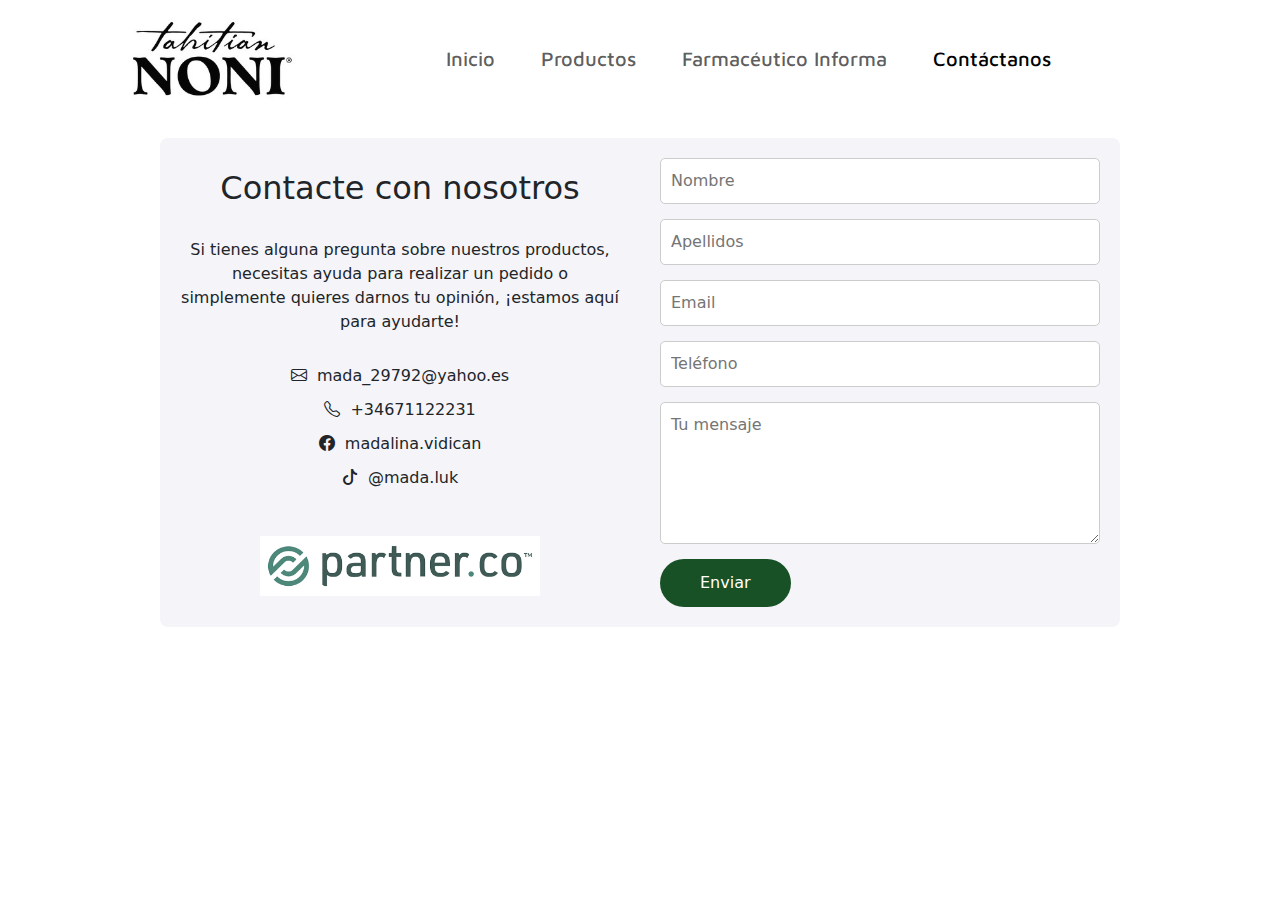
<file: contáctanos.html>
<!DOCTYPE html>
<html lang="en">
<head>
    <meta charset="UTF-8">
    <meta name="viewport" content="width=device-width, initial-scale=1.0">
    <title>Noni</title>
    <link rel="stylesheet" href="style.css">
    <link href="https://cdn.jsdelivr.net/npm/bootstrap@5.3.3/dist/css/bootstrap.min.css" rel="stylesheet" integrity="sha384-QWTKZyjpPEjISv5WaRU9OFeRpok6YctnYmDr5pNlyT2bRjXh0JMhjY6hW+ALEwIH" crossorigin="anonymous">
    <link href="https://cdn.jsdelivr.net/npm/bootstrap-icons/font/bootstrap-icons.css" rel="stylesheet">
    <link href="https://fonts.googleapis.com/css2?family=Maven+Pro:wght@400..900&display=swap" rel="stylesheet">
    <link href="https://fonts.googleapis.com/css2?family=Dancing+Script:wght@400..700&family=Maven+Pro:wght@400..900&family=Nerko+One&display=swap" rel="stylesheet">
</head>
<body>
    <header>
        <nav class="navbar navbar-expand-lg">
            <div class="container-fluid">
                <a class="navbar-brand" href="index.html">
                    <img src="resources/logo2.jpg" class="logo" alt="Logo Image">
                </a>
              <button class="navbar-toggler" type="button" data-bs-toggle="collapse" data-bs-target="#navbarSupportedContent" aria-controls="navbarSupportedContent" aria-expanded="false" aria-label="Toggle navigation">
                <span class="navbar-toggler-icon"></span>
              </button>
              <div class="collapse navbar-collapse" id="navbarSupportedContent">
                <ul class="navbar-nav me-auto mb-2 mb-lg-0">
                  <li class="nav-item">
                    <a class="nav-link" href="index.html">Inicio</a>
                  </li>
                  <li class="nav-item">
                    <a class="nav-link" href="productos.html">Productos</a>
                  </li>
                  <li class="nav-item">
                    <a class="nav-link" href="farmacéuticoInforma.html">Farmacéutico Informa</a>
                  </li>
                  <li class="nav-item">
                    <a class="nav-link active" aria-current="page" href="contáctanos.html">Contáctanos</a>
                  </li>
                </ul>
              </div>
            </div>
          </nav>
    </header>
    <footer>
        <div class="contact-container">
            <div class="contact-info">
                <h2>Contacte con nosotros</h2>
                <p>Si tienes alguna pregunta sobre nuestros productos, necesitas ayuda para realizar un pedido o simplemente quieres darnos tu opinión, ¡estamos aquí para ayudarte!</p>
                <div class="info-items">
                    <ul>
                        <li><a href="mailto:mada_29792@yahoo.es" style="text-decoration: none; color: inherit;"><i class="bi bi-envelope"></i>&nbsp;&nbsp;mada_29792@yahoo.es</a></li>
                        <li><a href="tel:+34671122231" style="text-decoration: none; color: inherit;"><i class="bi bi-telephone"></i>&nbsp;&nbsp;+34671122231</a></li>
                        <li><a href="https://www.facebook.com/madalina.vidican" style="text-decoration: none; color: inherit;" target="_blank"><i class="bi bi-facebook"></i>&nbsp;&nbsp;madalina.vidican</a></li>
                        <li><a href="https://www.tiktok.com/@mada.luk" style="text-decoration: none; color: inherit;" target="_blank"><i class="bi bi-tiktok"></i>&nbsp;&nbsp;@mada.luk</a></li>
                    </ul>
                    <a href="https://partner.co/?custid=N6490898" target="_blank">
                        <img src="resources/partner-logo1.jpg" class="partner-logo" alt="Partner Logo">
                    </a>
                </div>
            </div>
            <div class="contact-form">
                <form action="https://api.web3forms.com/submit" method="POST">
                    <div class="form-group">
                        <input type="text" name="FirstName" placeholder="Nombre" required>
                    </div>
                    <div class="form-group">
                        <input type="hidden" name="access_key" value="f618941c-a8a4-465c-ae3f-0f5983f6a447">
                        <input type="text" name="LastName" placeholder="Apellidos" required>
                    </div>
                    <div class="form-group">
                        <input type="email" name="email" placeholder="Email" required>
                    </div>
                    <div class="form-group">
                        <input type="tel" name="phone" placeholder="Teléfono" required>
                    </div>
                    <div class="form-group">
                        <textarea name="message" placeholder="Tu mensaje" rows="5" required></textarea>
                    </div>
                    <button type="submit">Enviar</button>
                </form>
            </div>
        </div>
    </footer>
    <script src="https://cdn.emailjs.com/dist/email.min.js"></script>
    <script src="index.js"></script>
    <script src="https://cdn.jsdelivr.net/npm/bootstrap@5.3.3/dist/js/bootstrap.bundle.min.js" integrity="sha384-YvpcrYf0tY3lHB60NNkmXc5s9fDVZLESaAA55NDzOxhy9GkcIdslK1eN7N6jIeHz" crossorigin="anonymous"></script>
</body>
</html>
</file>
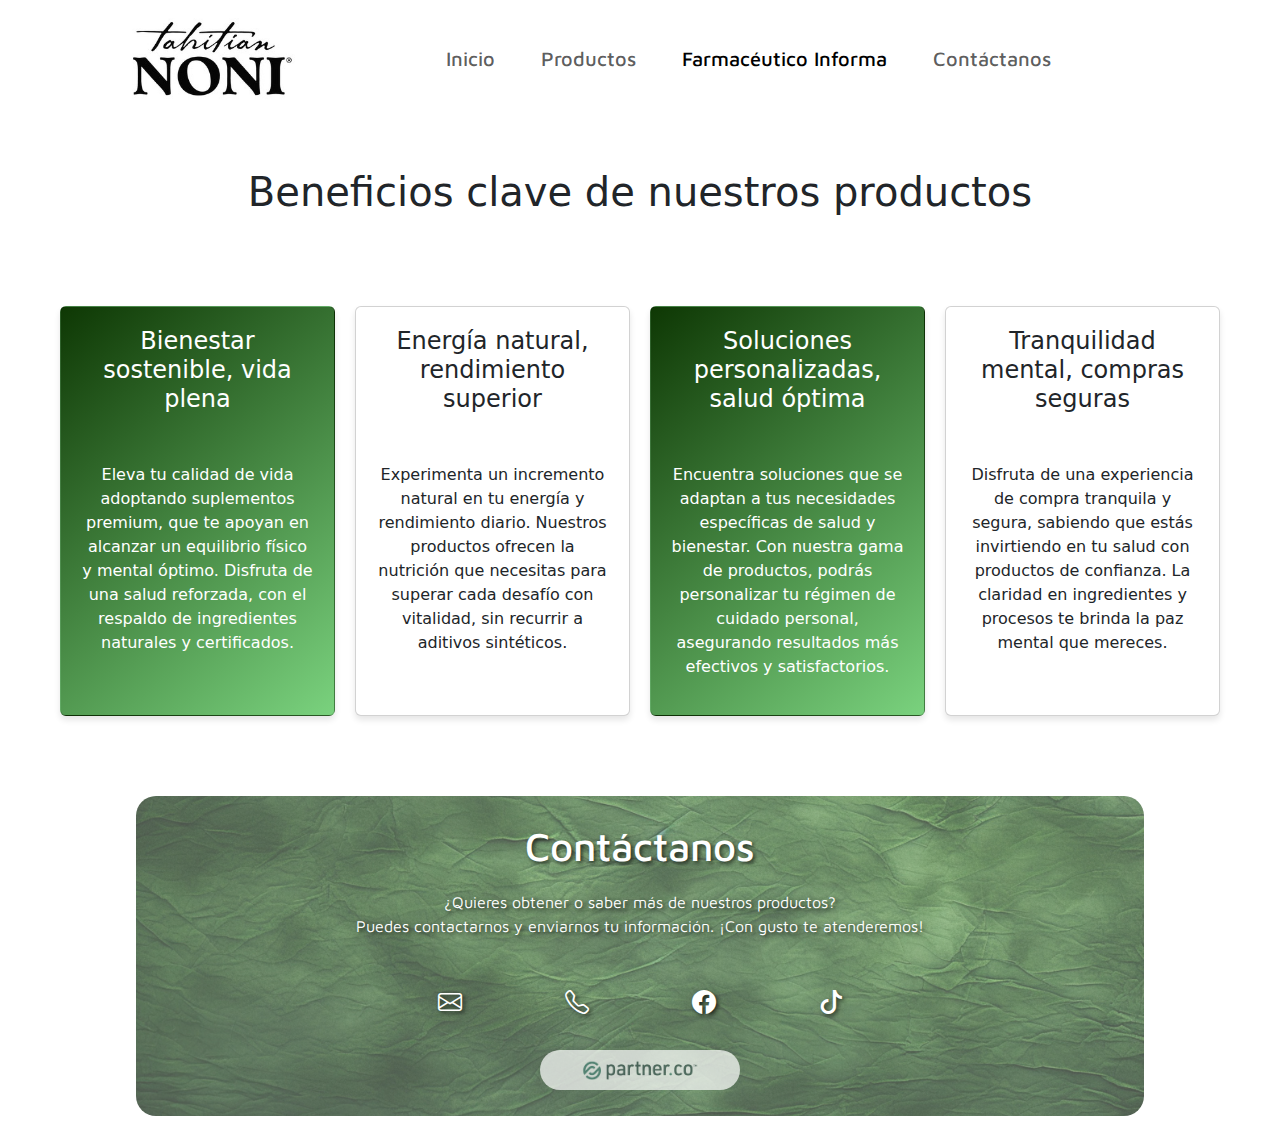
<file: farmacéuticoInforma.html>
<!DOCTYPE html>
<html lang="en">
<head>
    <meta charset="UTF-8">
    <meta name="viewport" content="width=device-width, initial-scale=1.0">
    <title>Noni</title>
    <link rel="stylesheet" href="style.css">
    <link href="https://cdn.jsdelivr.net/npm/bootstrap@5.3.3/dist/css/bootstrap.min.css" rel="stylesheet" integrity="sha384-QWTKZyjpPEjISv5WaRU9OFeRpok6YctnYmDr5pNlyT2bRjXh0JMhjY6hW+ALEwIH" crossorigin="anonymous">
    <link href="https://cdn.jsdelivr.net/npm/bootstrap-icons/font/bootstrap-icons.css" rel="stylesheet">
    <link href="https://fonts.googleapis.com/css2?family=Maven+Pro:wght@400..900&display=swap" rel="stylesheet">
    <link href="https://fonts.googleapis.com/css2?family=Dancing+Script:wght@400..700&family=Maven+Pro:wght@400..900&family=Nerko+One&display=swap" rel="stylesheet">
</head>
<body>
    <header>
        <nav class="navbar navbar-expand-lg">
            <div class="container-fluid">
                <a class="navbar-brand" href="index.html">
                    <img src="resources/logo2.jpg" class="logo" alt="Logo Image">
                </a>
              <button class="navbar-toggler" type="button" data-bs-toggle="collapse" data-bs-target="#navbarSupportedContent" aria-controls="navbarSupportedContent" aria-expanded="false" aria-label="Toggle navigation">
                <span class="navbar-toggler-icon"></span>
              </button>
              <div class="collapse navbar-collapse" id="navbarSupportedContent">
                <ul class="navbar-nav me-auto mb-2 mb-lg-0">
                  <li class="nav-item">
                    <a class="nav-link" href="index.html">Inicio</a>
                  </li>
                  <li class="nav-item">
                    <a class="nav-link" href="productos.html">Productos</a>
                  </li>
                  <li class="nav-item">
                    <a class="nav-link active" aria-current="page" href="farmacéuticoInforma.html">Farmacéutico Informa</a>
                  </li>
                  <li class="nav-item">
                    <a class="nav-link" href="contáctanos.html">Contáctanos</a>
                  </li>
                </ul>
              </div>
            </div>
          </nav>
    </header>
    <main>
        <div class="informa-title">
            <h1>Beneficios clave de nuestros productos</h1>
        </div>
        <div class="carousel-container">
            <div class="carousel-cards">
                <div class="card card1">
                    <h4>Bienestar sostenible, vida plena</h3>
                    <p>Eleva tu calidad de vida adoptando suplementos premium, que te apoyan en alcanzar un equilibrio físico y mental óptimo. Disfruta de una salud reforzada, con el respaldo de ingredientes naturales y certificados.</p>
                </div>
                <div class="card card2">
                    <h4>Energía natural, rendimiento superior</h3>
                    <p>Experimenta un incremento natural en tu energía y rendimiento diario. Nuestros productos ofrecen la nutrición que necesitas para superar cada desafío con vitalidad, sin recurrir a aditivos sintéticos.</p>
                </div>
                <div class="card card3">
                    <h4>Soluciones personalizadas, <br> salud óptima</h3>
                    <p>Encuentra soluciones que se adaptan a tus necesidades específicas de salud y bienestar. Con nuestra gama de productos, podrás personalizar tu régimen de cuidado personal, asegurando resultados más efectivos y satisfactorios.</p>
                </div>
                <div class="card card4">
                    <h4>Tranquilidad mental, compras seguras</h3>
                    <p>Disfruta de una experiencia de compra tranquila y segura, sabiendo que estás invirtiendo en tu salud con productos de confianza. La claridad en ingredientes y procesos te brinda la paz mental que mereces.</p>
                </div>
            </div>
        </div>
    </main>
    <footer>
        <div class="contact-image-container container-global">
            <img src="resources/banner.jpg" alt="Contact Image">
            <div class="contact-text">
                <h2>Contáctanos</h2>
                <p>¿Quieres obtener o saber más de nuestros productos? <br> Puedes contactarnos y enviarnos tu información. ¡Con gusto te atenderemos!</p>
                <ul>
                    <li><a href="mailto:mada_29792@yahoo.es" style="text-decoration: none; color: inherit;"><i class="bi bi-envelope"></i></a></li>
                    <li><a href="tel:+34671122231" style="text-decoration: none; color: inherit;"><i class="bi bi-telephone"></i></a></li>
                    <li><a href="https://www.facebook.com/madalina.vidican" style="text-decoration: none; color: inherit;" target="_blank"><i class="bi bi-facebook"></i></a></li>
                    <li><a href="https://www.tiktok.com/@mada.luk" style="text-decoration: none; color: inherit;" target="_blank"><i class="bi bi-tiktok"></i></a></li>
                </ul>
                <a href="https://partner.co/?custid=N6490898" target="_blank">
                    <img src="resources/partner-logo.jpg" class="partner-logo" alt="Partner Logo">
                </a>
            </div>
        </div>
    </footer>
    <script src="index.js"></script>
    <script src="https://cdn.jsdelivr.net/npm/bootstrap@5.3.3/dist/js/bootstrap.bundle.min.js" integrity="sha384-YvpcrYf0tY3lHB60NNkmXc5s9fDVZLESaAA55NDzOxhy9GkcIdslK1eN7N6jIeHz" crossorigin="anonymous"></script>
</body>
</html>
</file>
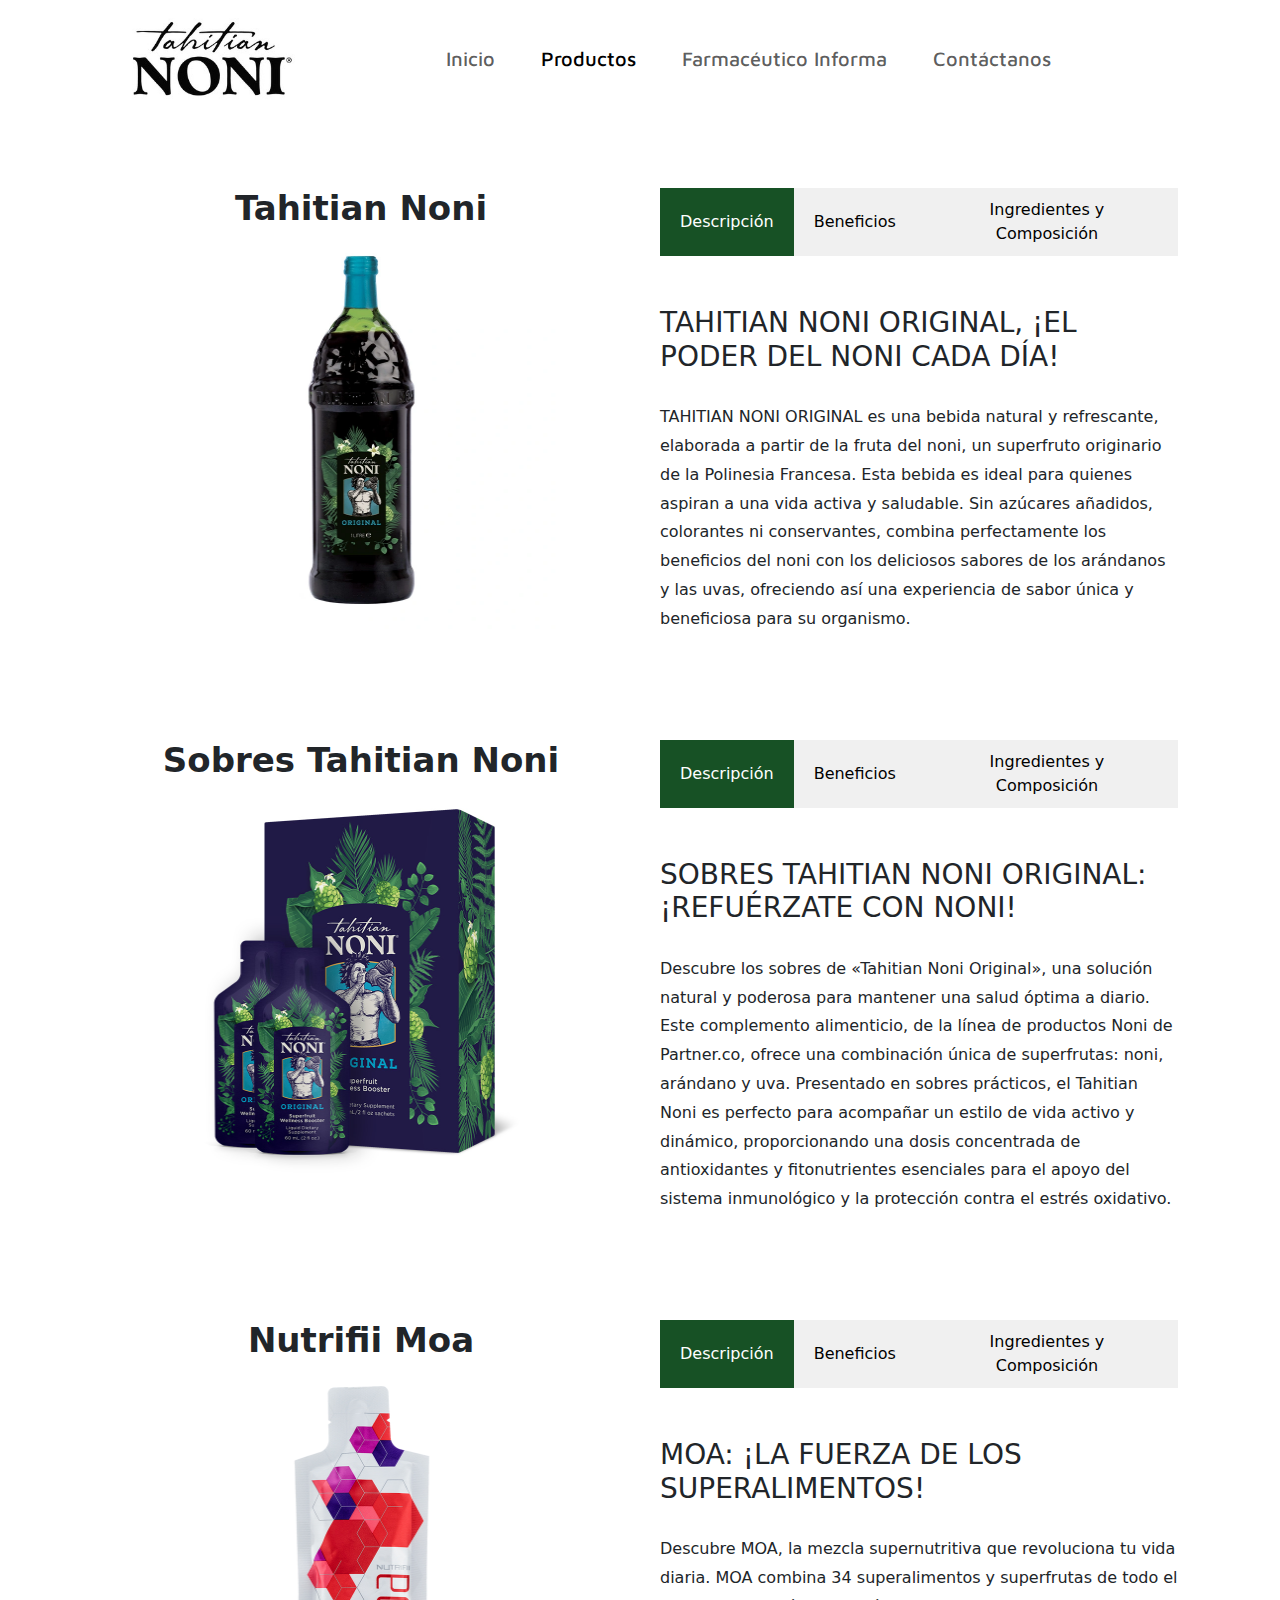
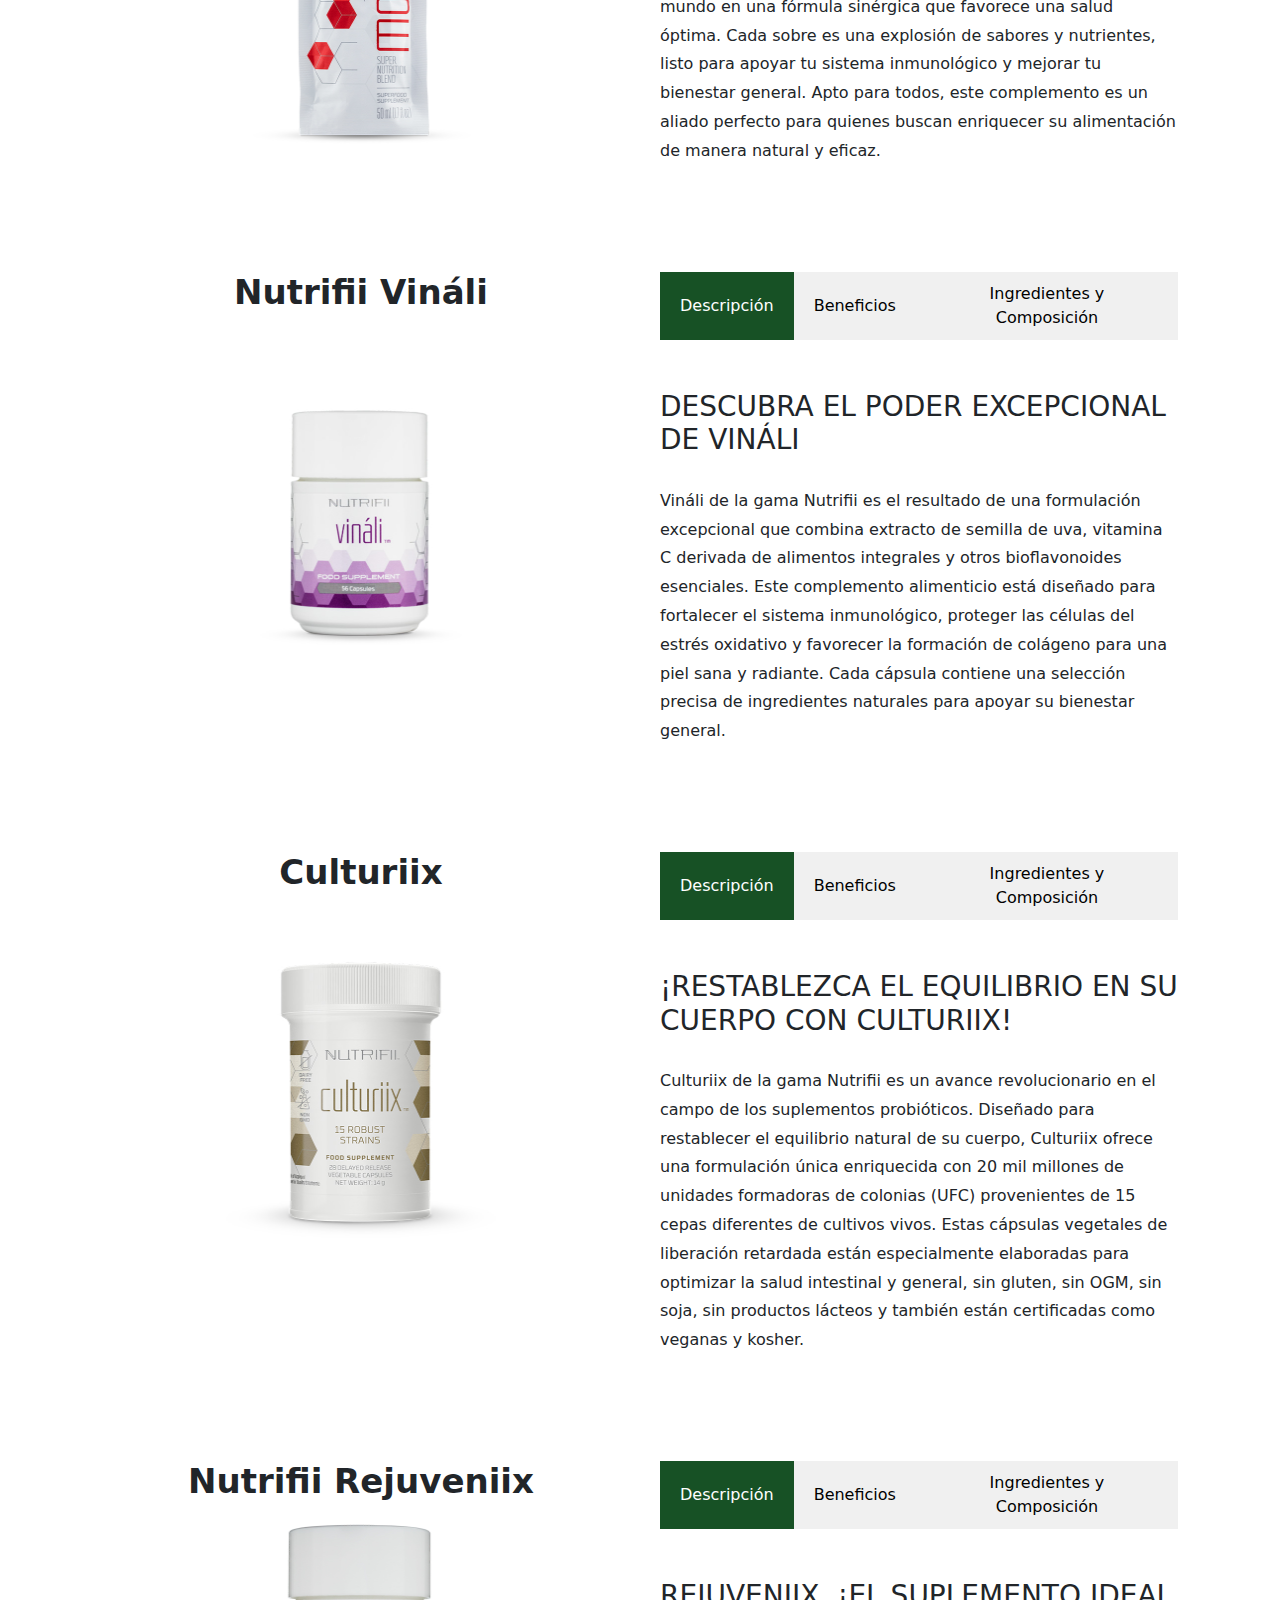
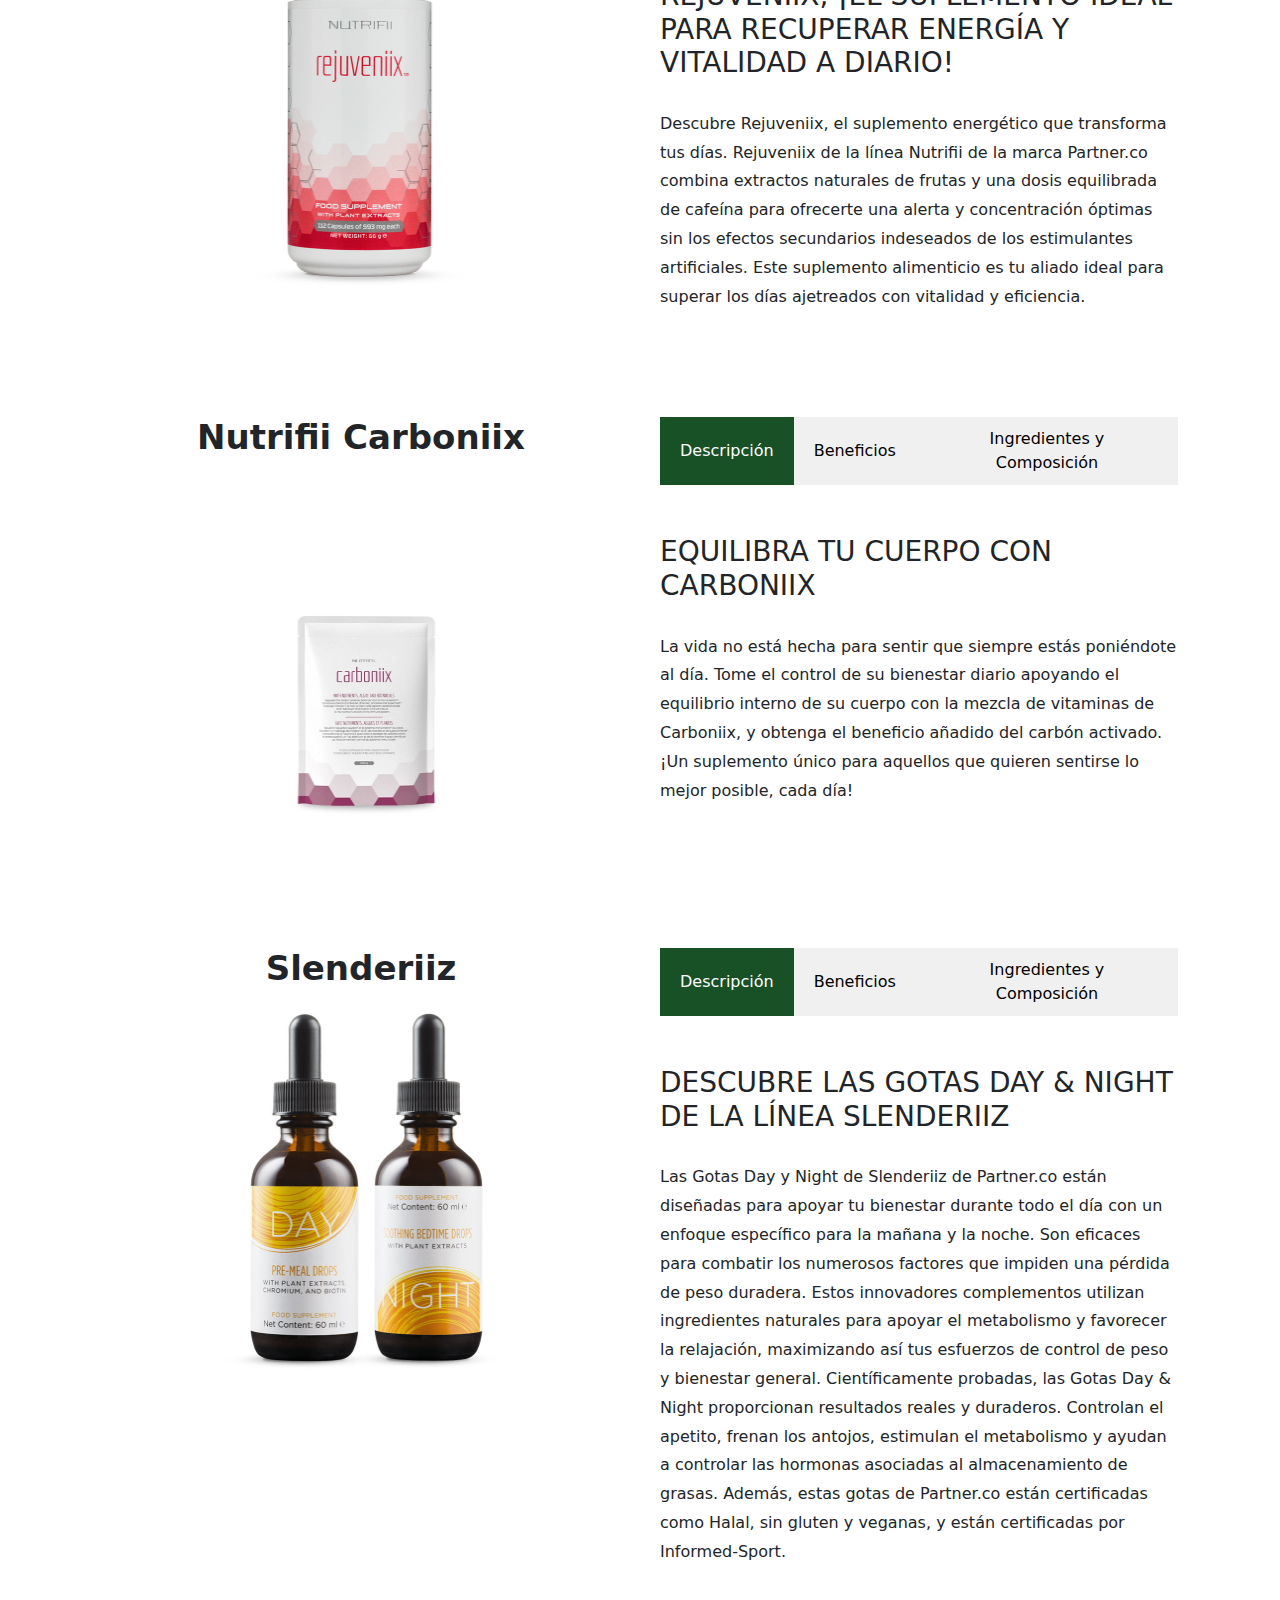
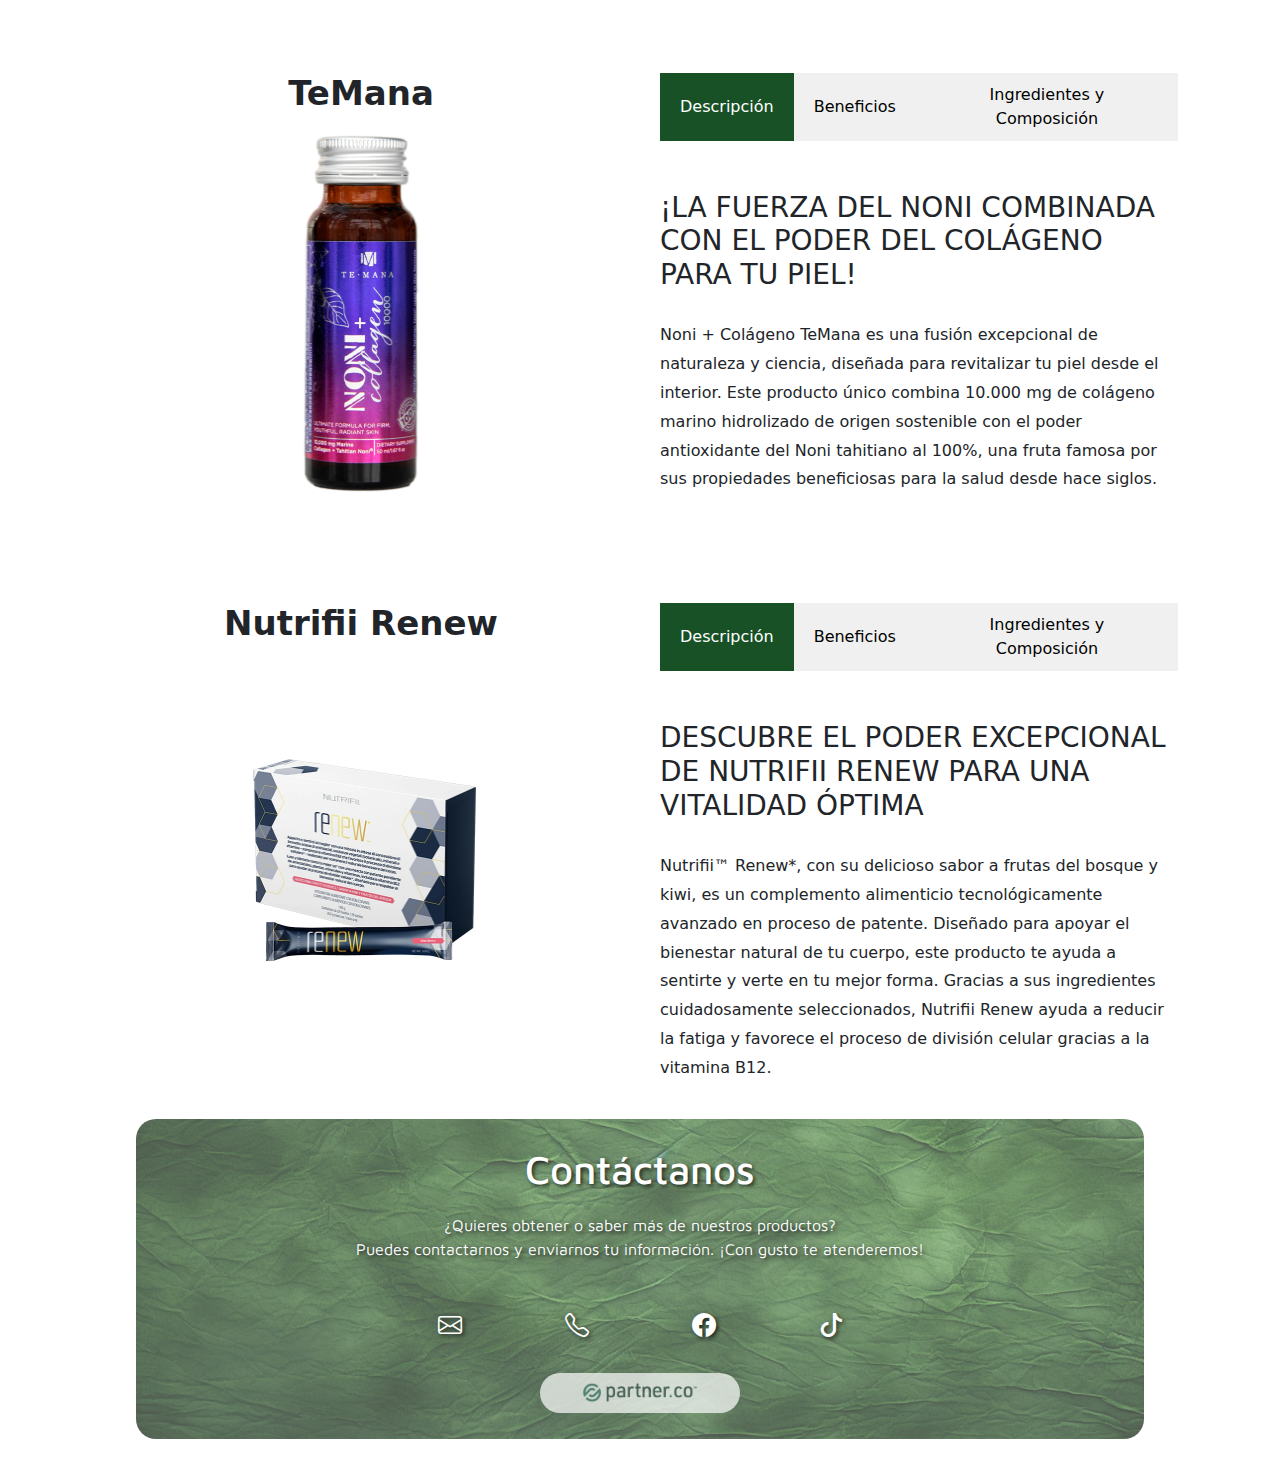
<file: productos.html>
<!DOCTYPE html>
<html lang="en">
<head>
    <meta charset="UTF-8">
    <meta name="viewport" content="width=device-width, initial-scale=1.0">
    <title>Noni</title>
    <link rel="stylesheet" href="style.css">
    <link href="https://cdn.jsdelivr.net/npm/bootstrap@5.3.3/dist/css/bootstrap.min.css" rel="stylesheet" integrity="sha384-QWTKZyjpPEjISv5WaRU9OFeRpok6YctnYmDr5pNlyT2bRjXh0JMhjY6hW+ALEwIH" crossorigin="anonymous">
    <link href="https://cdn.jsdelivr.net/npm/bootstrap-icons/font/bootstrap-icons.css" rel="stylesheet">
    <link href="https://fonts.googleapis.com/css2?family=Maven+Pro:wght@400..900&display=swap" rel="stylesheet">
    <link href="https://fonts.googleapis.com/css2?family=Dancing+Script:wght@400..700&family=Maven+Pro:wght@400..900&family=Nerko+One&display=swap" rel="stylesheet">
</head>
<body>
    <header>
        <nav class="navbar navbar-expand-lg">
            <div class="container-fluid">
                <a class="navbar-brand" href="index.html">
                    <img src="resources/logo2.jpg" class="logo" alt="Logo Image">
                </a>
              <button class="navbar-toggler" type="button" data-bs-toggle="collapse" data-bs-target="#navbarSupportedContent" aria-controls="navbarSupportedContent" aria-expanded="false" aria-label="Toggle navigation">
                <span class="navbar-toggler-icon"></span>
              </button>
              <div class="collapse navbar-collapse" id="navbarSupportedContent">
                <ul class="navbar-nav me-auto mb-2 mb-lg-0">
                  <li class="nav-item">
                    <a class="nav-link" href="index.html">Inicio</a>
                  </li>
                  <li class="nav-item">
                    <a class="nav-link active" aria-current="page" href="productos.html">Productos</a>
                  </li>
                  <li class="nav-item">
                    <a class="nav-link" href="farmacéuticoInforma.html">Farmacéutico Informa</a>
                  </li>
                  <li class="nav-item">
                    <a class="nav-link" href="contáctanos.html">Contáctanos</a>
                  </li>
                </ul>
              </div>
            </div>
          </nav>
    </header>
    <main>
        <div class="container" id="container-tahitian-noni" >
            <div class="left-section">
                <div class="product-image-container">
                    <h2 class="product-title">Tahitian Noni</h2>
                    <img src="resources/tahitian-noni-image.webp" alt="Tahitian Noni">
                </div>
            </div>
            <div class="right-section">
                <div class="button-group">
                    <button class="active" onclick="showContent('descripción', 'container-tahitian-noni')">Descripción</button>
                    <button onclick="showContent('beneficios', 'container-tahitian-noni')">Beneficios</button>
                    <button onclick="showContent('ingredientesYcomposición', 'container-tahitian-noni')">Ingredientes y Composición</button>
                </div>
                <div id="descripción" class="content active">
                    <h3>Tahitian Noni Original, ¡El poder del Noni cada día!</h3>
                    <p>TAHITIAN NONI ORIGINAL es una bebida natural y refrescante, elaborada a partir de la fruta del noni, un superfruto originario de la Polinesia Francesa. Esta bebida es ideal para quienes aspiran a una vida activa y saludable. Sin azúcares añadidos, colorantes ni conservantes, combina perfectamente los beneficios del noni con los deliciosos sabores de los arándanos y las uvas, ofreciendo así una experiencia de sabor única y beneficiosa para su organismo.</p>
                </div>
                <div id="beneficios" class="content">
                    <h3>Beneficios de Tahitian Noni Original</h3>
                    <p>TAHITIAN NONI ORIGINAL es rico en iridoides y manganeso, ofreciendo múltiples beneficios para la salud:</p>
                    <ul>
                        <li>Protección celular: El manganeso contribuye a la protección de las células contra el estrés oxidativo.</li>
                        <li>Salud ósea: Ayuda a mantener una estructura ósea normal, favoreciendo una estructura corporal saludable.</li>
                        <li>Metabolismo energético: Apoya un metabolismo energético normal, aumentando así su nivel de energía diario.</li>
                        <li>Fortalecimiento de tejidos: Favorece la formación normal de tejidos conectivos, esenciales para mantener la vitalidad.</li>
                    </ul>
                </div>
                <div id="ingredientesYcomposición" class="content">
                    <h3>Ingredientes y Composición</h3>
                    <p>La composición de TAHITIAN NONI está cuidadosamente seleccionada para maximizar los beneficios para la salud sin comprometer el sabor:</p>
                    <ul>
                        <li>Puré de noni: Extraído directamente de la fruta Morinda citrifolia, cultivada en los suelos ricos en minerales de la Polinesia Francesa.</li>
                        <li>Concentrado de jugo de uva: Derivado de Vitis vinifera, conocido por sus propiedades antioxidantes.</li>
                        <li>Concentrado de jugo de arándano: Proveniente de Vaccinium corymbosum, enriquecido con iridoides naturales.</li>
                        <li>Aromas naturales: Para mejorar el perfil de sabor sin añadir sustancias artificiales.</li>
                    </ul>
                </div>
            </div>
        </div>
        <div class="container" id="container-sobres-tahitian-noni">
            <div class="left-section">
                <div class="product-image-container">
                    <h2 class="product-title">Sobres Tahitian Noni</h2>
                    <img src="resources/sobres-tahitian-noni.jpg" alt="Sobres Tahitian Noni">
                </div>
            </div>
            <div class="right-section">
                <div class="button-group">
                    <button class="active" onclick="showContent('descripción', 'container-sobres-tahitian-noni')">Descripción</button>
                    <button onclick="showContent('beneficios', 'container-sobres-tahitian-noni')">Beneficios</button>
                    <button onclick="showContent('ingredientesYcomposición', 'container-sobres-tahitian-noni')">Ingredientes y Composición</button>
                </div>
                <div id="descripción" class="content active">
                    <h3>Sobres Tahitian Noni Original: ¡Refuérzate con Noni!</h3>
                    <p>Descubre los sobres de «Tahitian Noni Original», una solución natural y poderosa para mantener una salud óptima a diario. Este complemento alimenticio, de la línea de productos Noni de Partner.co, ofrece una combinación única de superfrutas: noni, arándano y uva. Presentado en sobres prácticos, el Tahitian Noni es perfecto para acompañar un estilo de vida activo y dinámico, proporcionando una dosis concentrada de antioxidantes y fitonutrientes esenciales para el apoyo del sistema inmunológico y la protección contra el estrés oxidativo.</p>
                </div>
                <div id="beneficios" class="content">
                    <h3>Beneficios de Tahitian Noni</h3>
                    <p>Tahitian Noni® Original es más que un simple jugo de frutas; es un verdadero complemento alimenticio que:</p>
                    <ul>
                        <li>Apoya eficazmente el sistema inmunológico gracias al noni, una superfruta conocida por sus propiedades adaptógenas y antioxidantes.</li>
                        <li>Protege las células contra el daño oxidativo con poderosos antioxidantes provenientes de la uva.</li>
                        <li>Ofrece beneficios generales para la salud gracias a una mezcla de nutrientes esenciales, apoyando así el bienestar general.</li>
                    </ul>
                </div>
                <div id="ingredientesYcomposición" class="content">
                    <h3>Ingredientes y Composición</h3>
                    <p>El Tahitian Noni Original se distingue por su formulación simple y poderosa, sin la adición de aromas o colorantes artificiales, garantizando una experiencia natural y beneficiosa:</p>
                    <ul>
                        <li>Noni: Conocido por sus efectos beneficiosos sobre el sistema inmunológico y su rico perfil en fitonutrientes.</li>
                        <li>Arándano y Uva: Estas superfrutas no solo añaden un sabor agradable, sino que también aumentan el contenido de antioxidantes del producto, favoreciendo la protección celular.</li>
                    </ul>
                </div>
            </div>
        </div>
        <div class="container" id="container-moa">
            <div class="left-section">
                <div class="product-image-container">
                    <h2 class="product-title">Nutrifii Moa</h2>
                    <img src="resources/moa-image.jpg" alt="Nutrifii Moa">
                </div>
            </div>
            <div class="right-section">
                <div class="button-group">
                    <button class="active" onclick="showContent('descripción', 'container-moa')">Descripción</button>
                    <button onclick="showContent('beneficios', 'container-moa')">Beneficios</button>
                    <button onclick="showContent('ingredientesYcomposición', 'container-moa')">Ingredientes y Composición</button>
                </div>
                <div id="descripción" class="content active">
                    <h3>Moa: ¡La fuerza de los superalimentos!</h3>
                    <p>Descubre MOA, la mezcla supernutritiva que revoluciona tu vida diaria. MOA combina 34 superalimentos y superfrutas de todo el mundo en una fórmula sinérgica que favorece una salud óptima. Cada sobre es una explosión de sabores y nutrientes, listo para apoyar tu sistema inmunológico y mejorar tu bienestar general. Apto para todos, este complemento es un aliado perfecto para quienes buscan enriquecer su alimentación de manera natural y eficaz.</p>
                </div>
                <div id="beneficios" class="content">
                    <h3>Beneficios de Moa</h3>
                    <p>MOA ofrece una multitud de beneficios para la salud gracias a su rica y diversa composición:</p>
                    <ul>
                        <li>Poderosos antioxidantes: Los superalimentos y superfrutas ricos en antioxidantes ayudan a reducir los daños oxidativos causados por los radicales libres.</li>
                        <li>Apoyo al sistema inmunológico: Ingredientes como el hongo Maitake y la bergamota refuerzan las defensas naturales del cuerpo.</li>
                        <li>Salud cardiovascular: La bergamota, presente en dosis clínicas en MOA, apoya la salud cardiovascular.</li>
                        <li>Mejor absorción de nutrientes: BioPerine®, un extracto de pimienta negra, mejora la biodisponibilidad de los nutrientes.</li>
                    </ul>
                </div>
                <div id="ingredientesYcomposición" class="content">
                    <h3>Ingredientes y Composición de Moa</h3>
                    <p>MOA se distingue por sus ingredientes de alta calidad provenientes de fuentes naturales:</p>
                    <ul>
                        <li>Superfrutas: Açaí, mangostán, goji, noni y granada.</li>
                        <li>Superalimentos y hongos: Maitake, shiitake, cordyceps y melena de león.</li>
                        <li>Otros componentes beneficiosos: Bergavit®, BioPerine®, y una mezcla exclusiva de frutas y verduras.</li>
                    </ul>
                </div>
            </div>
        </div>
        <div class="container" id="container-vináli">
            <div class="left-section">
                <div class="product-image-container">
                    <h2 class="product-title">Nutrifii Vináli</h2>
                    <img src="resources/vináli-image.jpg" alt="Nutrifii Vináli">
                </div>
            </div>
            <div class="right-section">
                <div class="button-group">
                    <button class="active" onclick="showContent('descripción', 'container-vináli')">Descripción</button>
                    <button onclick="showContent('beneficios', 'container-vináli')">Beneficios</button>
                    <button onclick="showContent('ingredientesYcomposición', 'container-vináli')">Ingredientes y Composición</button>
                </div>
                <div id="descripción" class="content active">
                    <h3>Descubra el poder excepcional de Vináli</h3>
                    <p>Vináli de la gama Nutrifii es el resultado de una formulación excepcional que combina extracto de semilla de uva, vitamina C derivada de alimentos integrales y otros bioflavonoides esenciales. Este complemento alimenticio está diseñado para fortalecer el sistema inmunológico, proteger las células del estrés oxidativo y favorecer la formación de colágeno para una piel sana y radiante. Cada cápsula contiene una selección precisa de ingredientes naturales para apoyar su bienestar general.</p>
                </div>
                <div id="beneficios" class="content">
                    <h3>Beneficios de Vináli</h3>
                    <p>Vináli se distingue por su excepcional poder antioxidante, que promueve tanto la inmunidad como la salud de la piel. Estudios médicos han confirmado que la combinación simultánea de vitamina C y extracto de semilla de uva produce un efecto sinérgico.
                        Vináli ofrece múltiples beneficios gracias a su rica y variada composición:</p>
                    <ul>
                        <li>Apoyo Inmunológico: Los ingredientes activos de Vináli ayudan a fortalecer el sistema inmunológico, permitiéndole resistir mejor las infecciones y enfermedades.</li>
                        <li>Protección Antioxidante: Los extractos de semilla y piel de uva contienen antioxidantes que protegen las células del daño causado por los radicales libres.</li>
                        <li>Salud de la Piel: La vitamina C y otros bioflavonoides favorecen la formación de colágeno, esencial para mantener la integridad y elasticidad de la piel.</li>
                        <li>Apoyo del Sistema Nervioso: Los componentes de Vináli también contribuyen a la salud del sistema nervioso.</li>
                    </ul>
                </div>
                <div id="ingredientesYcomposición" class="content">
                    <h3>Ingredientes y Composición de Vináli</h3>
                    <p>Vináli está formulado con ingredientes de alta calidad, elegidos por su eficacia y beneficios:</p>
                    <ul>
                        <li>Extracto de Semilla de Uva (Vitis vinifera L.): Rico en antioxidantes como el resveratrol para una mayor protección celular.</li>
                        <li>Vitamina C (L-ascorbato de calcio): Procedente de fuentes como el pimiento verde y la acerola, es crucial para la salud inmunológica y la producción de colágeno.</li>
                        <li>Extracto de Corteza de Uva: Complementario al extracto de semilla de uva, para una acción antioxidante reforzada.</li>
                        <li>Bioflavonoides Cítricos: Mejoran la absorción y eficacia de la vitamina C.</li>
                        <li>Extracto de Fruta de Amla (Phyllanthus emblica L.): Fuente de vitamina C natural y poderosos fitonutrientes.</li>
                        <li>Extracto de Pimiento Verde (Capsicum annuum L.): Añadido para aumentar la absorción de otros nutrientes.</li>
                    </ul>
                </div>
            </div>
        </div>
        <div class="container" id="container-culturiix">
            <div class="left-section">
                <div class="product-image-container">
                    <h2 class="product-title">Culturiix</h2>
                    <img src="resources/culturiix-image.jpg" alt="Culturiix">
                </div>
            </div>
            <div class="right-section">
                <div class="button-group">
                    <button class="active" onclick="showContent('descripción', 'container-culturiix')">Descripción</button>
                    <button onclick="showContent('beneficios', 'container-culturiix')">Beneficios</button>
                    <button onclick="showContent('ingredientesYcomposición', 'container-culturiix')">Ingredientes y Composición</button>
                </div>
                <div id="descripción" class="content active">
                    <h3>¡Restablezca el equilibrio en su cuerpo con Culturiix!</h3>
                    <p>Culturiix de la gama Nutrifii es un avance revolucionario en el campo de los suplementos probióticos. Diseñado para restablecer el equilibrio natural de su cuerpo, Culturiix ofrece una formulación única enriquecida con 20 mil millones de unidades formadoras de colonias (UFC) provenientes de 15 cepas diferentes de cultivos vivos. Estas cápsulas vegetales de liberación retardada están especialmente elaboradas para optimizar la salud intestinal y general, sin gluten, sin OGM, sin soja, sin productos lácteos y también están certificadas como veganas y kosher.</p>
                </div>
                <div id="beneficios" class="content">
                    <h3>Beneficios de Culturiix</h3>
                    <p>Culturiix está diseñado no solo para mejorar la flora intestinal sino también para aumentar su estado de ánimo y bienestar general. Los cultivos vivos son esenciales para:</p>
                    <ul>
                        <li>Fortalecer el sistema inmunológico.</li>
                        <li>Mejorar la digestión y la absorción de nutrientes.</li>
                        <li>Contribuir a la producción de vitaminas esenciales.</li>
                        <li>Combatir las inflamaciones intestinales y los trastornos digestivos.</li>
                        <li>Ayudar a regular el peso y el metabolismo.</li>
                    </ul>
                </div>
                <div id="ingredientesYcomposición" class="content">
                    <h3>Ingredientes y Composición de Culturiix</h3>
                    <p>Culturiix se distingue por su rica composición que incluye:</p>
                    <ul>
                        <li>Lactobacillus gasseri UALg-05: Un componente clave para la salud gastrointestinal y vaginal.</li>
                        <li>Lactobacillus plantarum UALp-0: Presente en los entornos respiratorios, gastrointestinales y genitales.</li>
                        <li>Lactobacillus casei UALc-11: Común en los alimentos fermentados.</li>
                        <li>Lactobacillus paracasei UALpc-04: Aislado en diversos entornos, apoyando la diversidad microbiológica.</li>
                        <li>Inulina: Una fibra prebiótica que estimula el crecimiento de bacterias beneficiosas.</li>
                    </ul>
                </div>
            </div>
        </div>
        <div class="container" id="container-rejuveniix">
            <div class="left-section">
                <div class="product-image-container">
                    <h2 class="product-title">Nutrifii Rejuveniix</h2>
                    <img src="resources/rejuveniix-image.jpg" alt="Nutrifii Rejuveniix">
                </div>
            </div>
            <div class="right-section">
                <div class="button-group">
                    <button class="active" onclick="showContent('descripción', 'container-rejuveniix')">Descripción</button>
                    <button onclick="showContent('beneficios', 'container-rejuveniix')">Beneficios</button>
                    <button onclick="showContent('ingredientesYcomposición', 'container-rejuveniix')">Ingredientes y Composición</button>
                </div>
                <div id="descripción" class="content active">
                    <h3>Rejuveniix, ¡El suplemento ideal para recuperar energía y vitalidad a diario!</h3>
                    <p>Descubre Rejuveniix, el suplemento energético que transforma tus días. Rejuveniix de la línea Nutrifii de la marca Partner.co combina extractos naturales de frutas y una dosis equilibrada de cafeína para ofrecerte una alerta y concentración óptimas sin los efectos secundarios indeseados de los estimulantes artificiales. Este suplemento alimenticio es tu aliado ideal para superar los días ajetreados con vitalidad y eficiencia.</p>
                </div>
                <div id="beneficios" class="content">
                    <h3>Beneficios de Rejuveniix</h3>
                    <p>Rejuveniix ofrece numerosos beneficios para tu bienestar diario:</p>
                    <ul>
                        <li>Aumenta la Alerta: Gracias a la cafeína natural proveniente del extracto de granos de café verde, Rejuveniix te ayuda a mantenerte alerta durante todo el día.</li>
                        <li>Mejora la Concentración: La cafeína es conocida por mejorar la concentración, lo que te permite mantenerte enfocado en tus tareas.</li>
                        <li>Soporte Nutricional: Los extractos de frutas ricos en antioxidantes, como el açai, los arándanos y el goji, proporcionan nutrientes esenciales.</li>
                        <li>Sin Efectos Secundarios: A diferencia de los estimulantes tradicionales, Rejuveniix no provoca “crash” energético, lo que lo convierte en una opción saludable para tus necesidades energéticas.</li>
                    </ul>
                </div>
                <div id="ingredientesYcomposición" class="content">
                    <h3>Ingredientes y Composición de Rejuveniix</h3>
                    <p>Rejuveniix se destaca por su rica y natural composición:</p>
                    <ul>
                        <li>Extractos de Frutas: Açai, Goji, Espino cerval de mar y Arándanos, conocidos por sus propiedades antioxidantes.</li>
                        <li>Cafeína Natural: Extraída de granos de café verde, proporciona un impulso energético sin los inconvenientes de los estimulantes sintéticos.</li>
                        <li>Otros Ingredientes Beneficiosos: Hojas de Moringa, Manzanilla y Espino mejoran el perfil nutricional del suplemento.</li>
                        <li>Vegano y Sin Alérgenos Comunes: Sin gluten, sin OGM, sin soja y sin sabores ni colorantes artificiales.</li>
                    </ul>
                </div>
            </div>
        </div>
        <div class="container" id="container-carboniix">
            <div class="left-section">
                <div class="product-image-container">
                    <h2 class="product-title">Nutrifii Carboniix</h2>
                    <img src="resources/carboniix-image.webp" alt="Nutrifii Carboniix">
                </div>
            </div>
            <div class="right-section">
                <div class="button-group">
                    <button class="active" onclick="showContent('descripción', 'container-carboniix')">Descripción</button>
                    <button onclick="showContent('beneficios', 'container-carboniix')">Beneficios</button>
                    <button onclick="showContent('ingredientesYcomposición', 'container-carboniix')">Ingredientes y Composición</button>
                </div>
                <div id="descripción" class="content active">
                    <h3>Equilibra tu cuerpo con Carboniix</h3>
                    <p>La vida no está hecha para sentir que siempre estás poniéndote al día. Tome el control de su bienestar diario apoyando el equilibrio interno de su cuerpo con la mezcla de vitaminas de Carboniix, y obtenga el beneficio añadido del carbón activado. ¡Un suplemento único para aquellos que quieren sentirse lo mejor posible, cada día!</p>
                </div>
                <div id="beneficios" class="content">
                    <h3>Beneficios de Carboniix</h3>
                    <p>Se ha demostrado que Carboniix ayuda a :</p>
                    <ul>
                        <li>Equilibrio interno del organismo gracias a su mezcla de vitaminas</li>
                        <li>Gracias a la vitamina E para aumentar el poder antioxidante</li>
                        <li>Función tiroidea normal con selenio</li>
                        <li>Crear hábitos saludables apoyando una rutina saludable</li>
                        <li>Digestión a través de la vitamina A</li>
                    </ul>
                </div>
                <div id="ingredientesYcomposición" class="content">
                    <h3>Ingredientes y Composición de Carboniix</h3>
                    <p>Carboniix tiene una mezcla patentada de hierbas, verduras y algas, y su poder antioxidante se ve reforzado por las vitaminas E y A, que ayudan a proteger las células del estrés oxidativo, y el selenio, que contribuye a la función normal de la tiroides. Además de estas características, Carboniix está diseñado para proporcionar un impulso a su bienestar y al de sus seres queridos con cúrcuma y jengibre.</p>
                </div>
            </div>
        </div>
        <div class="container" id="container-slenderiiz">
            <div class="left-section">
                <div class="product-image-container">
                    <h2 class="product-title">Slenderiiz</h2>
                    <img src="resources/slenderiiz-image.jpg" alt="Slenderiiz">
                </div>
            </div>
            <div class="right-section">
                <div class="button-group">
                    <button class="active" onclick="showContent('descripción', 'container-slenderiiz')">Descripción</button>
                    <button onclick="showContent('beneficios', 'container-slenderiiz')">Beneficios</button>
                    <button onclick="showContent('ingredientesYcomposición', 'container-slenderiiz')">Ingredientes y Composición</button>
                </div>
                <div id="descripción" class="content active">
                    <h3>Descubre las gotas Day & Night de la línea Slenderiiz</h3>
                    <p>Las Gotas Day y Night de Slenderiiz de Partner.co están diseñadas para apoyar tu bienestar durante todo el día con un enfoque específico para la mañana y la noche. Son eficaces para combatir los numerosos factores que impiden una pérdida de peso duradera. Estos innovadores complementos utilizan ingredientes naturales para apoyar el metabolismo y favorecer la relajación, maximizando así tus esfuerzos de control de peso y bienestar general.
                        Científicamente probadas, las Gotas Day & Night proporcionan resultados reales y duraderos. Controlan el apetito, frenan los antojos, estimulan el metabolismo y ayudan a controlar las hormonas asociadas al almacenamiento de grasas. Además, estas gotas de Partner.co están certificadas como Halal, sin gluten y veganas, y están certificadas por Informed-Sport.</p>
                </div>
                <div id="beneficios" class="content">
                    <h3>Beneficios de las gotas Day y Night</h3>
                    <p>Gotas Day:</p>
                    <ul>
                        <li>Apoyo metabólico: El cromo ayuda a mantener un metabolismo normal de los macronutrientes.</li>
                        <li>Energía y función psicológica: La biotina contribuye a un metabolismo energético normal y al funcionamiento normal del sistema nervioso.</li>
                    </ul>
                    <p>Gotas Night:</p>
                    <ul>
                        <li>Relajación y descanso: Contiene hierbas adaptógenas como el astrágalo y la albahaca sagrada para ayudar a reducir el estrés temporal y favorecer una sensación de calma.</li>
                        <li>Bienestar mental y físico: Apoya los procesos psicológicos normales y contribuye al bienestar general.</li>
                    </ul>
                </div>
                <div id="ingredientesYcomposición" class="content">
                    <h3>Ingredientes y Composición de las gotas Day y Night</h3>
                    <p>Gotas Day:</p>
                    <ul>
                        <li>Cromo</li>
                        <li>Biotina</li>
                        <li>Cafeína (en pequeñas cantidades para estimular la energía sin excesos)</li>
                    </ul>
                    <p>Gotas Night:</p>
                    <ul>
                        <li>Albahaca sagrada (Tulsi)</li>
                        <li>Astrágalo</li>
                    </ul>
                </div>
            </div>
        </div>
        <div class="container" id="container-teMana">
            <div class="left-section">
                <div class="product-image-container">
                    <h2 class="product-title">TeMana</h2>
                    <img src="resources/te-mana-image.jpg" alt="TeMana">
                </div>
            </div>
            <div class="right-section">
                <div class="button-group">
                    <button class="active" onclick="showContent('descripción', 'container-teMana')">Descripción</button>
                    <button onclick="showContent('beneficios', 'container-teMana')">Beneficios</button>
                    <button onclick="showContent('ingredientesYcomposición', 'container-teMana')">Ingredientes y Composición</button>
                </div>
                <div id="descripción" class="content active">
                    <h3>¡LA fuerza del Noni combinada con el poder del colágeno para tu piel!</h3>
                    <p>Noni + Colágeno TeMana es una fusión excepcional de naturaleza y ciencia, diseñada para revitalizar tu piel desde el interior. Este producto único combina 10.000 mg de colágeno marino hidrolizado de origen sostenible con el poder antioxidante del Noni tahitiano al 100%, una fruta famosa por sus propiedades beneficiosas para la salud desde hace siglos.</p>
                </div>
                <div id="beneficios" class="content">
                    <h3>Beneficios de colágeno TeMana</h3>
                    <p>Noni + Colágeno TeMana ofrece numerosos beneficios, entre ellos:</p>
                    <ul>
                        <li>Reafirmación de la piel: ayuda a mejorar la firmeza de la piel al aumentar la producción de colágeno.</li>
                        <li>Aumento de la elasticidad: contribuye a hacer la piel más elástica y flexible.</li>
                        <li>Reducción de arrugas y líneas finas: el colágeno ayuda a reducir los signos visibles del envejecimiento.</li>
                        <li>Hidratación y salud de la piel: el Noni y el colágeno hidratan y nutren la piel, dejándola visiblemente más saludable.</li>
                        <li>Fortalecimiento del cabello y las uñas: los nutrientes esenciales apoyan y fortalecen tanto el cabello como las uñas.</li>
                    </ul>
                </div>
                <div id="ingredientesYcomposición" class="content">
                    <h3>Ingredientes y Composición de colágeno TeMana</h3>
                    <p>La fórmula de Noni + Colágeno TeMana está compuesta principalmente por los siguientes ingredientes:</p>
                    <ul>
                        <li>Colágeno marino hidrolizado: Proveniente de peces, conocido por su capacidad para mejorar la salud y elasticidad de la piel, así como para fortalecer el cabello y las uñas.</li>
                        <li>Zumo de Noni (Morinda Citrifolia): Un superfruto tahitiano rico en antioxidantes, conocido por sus propiedades antiinflamatorias y regenerativas.</li>
                        <li>Vitamina C (ácido ascórbico): Esencial para la síntesis de colágeno, también ayuda a proteger la piel contra los daños de los radicales libres.</li>
                        <li>Extracto de fruto de Citrus Sinensis: Fuente de flavonoides, que ayuda a mejorar la circulación sanguínea y la textura de la piel.</li>
                        <li>Extracto de fruto de olivo: Aporta antioxidantes esenciales que ayudan a reducir los signos de envejecimiento y a hidratar la piel.</li>
                    </ul>
                </div>
            </div>
        </div>
        <div class="container" id="container-renew">
            <div class="left-section">
                <div class="product-image-container">
                    <h2 class="product-title">Nutrifii Renew</h2>
                    <img src="resources/renew-image.webp" alt="Nutrifii Renew">
                </div>
            </div>
            <div class="right-section">
                <div class="button-group">
                    <button class="active" onclick="showContent('descripción', 'container-renew')">Descripción</button>
                    <button onclick="showContent('beneficios', 'container-renew')">Beneficios</button>
                    <button onclick="showContent('ingredientesYcomposición', 'container-renew')">Ingredientes y Composición</button>
                </div>
                <div id="descripción" class="content active">
                    <h3>Descubre el poder excepcional de Nutrifii Renew para una vitalidad óptima</h3>
                    <p>Nutrifii™ Renew*, con su delicioso sabor a frutas del bosque y kiwi, es un complemento alimenticio tecnológicamente avanzado en proceso de patente. Diseñado para apoyar el bienestar natural de tu cuerpo, este producto te ayuda a sentirte y verte en tu mejor forma. Gracias a sus ingredientes cuidadosamente seleccionados, Nutrifii Renew ayuda a reducir la fatiga y favorece el proceso de división celular gracias a la vitamina B12.</p>
                </div>
                <div id="beneficios" class="content">
                    <h3>Beneficios de Nutrifii Renew</h3>
                    <p>Nutrifii Renew se destaca por su formulación única y sus múltiples beneficios científicamente probados:</p>
                    <ul>
                        <li>Proceso de División Celular: La vitamina B12 contribuye a un proceso de división celular saludable, esencial para la renovación celular.</li>
                        <li>Funciones Psicológicas: La vitamina B6 juega un papel crucial en el apoyo a las funciones psicológicas normales, ayudando a mantener una buena salud mental.</li>
                        <li>Energía y Metabolismo: La niacina ayuda a transformar los alimentos en energía, permitiéndote mantenerte activo y enérgico durante todo el día.</li>
                        <li>Fertilidad y Espermatogénesis: El zinc es esencial para una fertilidad y espermatogénesis normales, apoyando la salud reproductiva.</li>
                        <li>Reducción de la Fatiga: Gracias a la vitamina B12, Nutrifii Renew ayuda a reducir la fatiga, permitiéndote mantenerte alerta y activo.</li>
                    </ul>
                </div>
                <div id="ingredientesYcomposición" class="content">
                    <h3>Ingredientes y Composición de Nutrifii Renew</h3>
                    <p>Nutrifii Renew está formulado con ingredientes de alta calidad, elegidos por su eficacia y sus múltiples beneficios:</p>
                    <ul>
                        <li>Mezcla Signature Boost: Esta mezcla incluye aminoácidos como L-Arginina, L-Citrulina, L-Lisina y Beta-Alanina, y está científicamente probada para complementar tu ingesta diaria.</li>
                        <li>Mezcla de Vitaminas y Minerales: Apoyo nutricional para todo el organismo con vitaminas A, B3, B6, B12, magnesio, zinc, selenio, cromo y carotenoides naturales.</li>
                        <li>Mezcla de Suplementos: Para reducir la fatiga y apoyar el equilibrio natural de tu cuerpo gracias a la vitamina B12. También incluye GABA, luteína de origen vegetal, zeaxantina e isómeros.</li>
                    </ul>
                </div>
            </div>
        </div>
    </main>
    <footer>
        <div class="contact-image-container container-global">
            <img src="resources/banner.jpg" alt="Contact Image">
            <div class="contact-text">
                <h2>Contáctanos</h2>
                <p>¿Quieres obtener o saber más de nuestros productos? <br> Puedes contactarnos y enviarnos tu información. ¡Con gusto te atenderemos!</p>
                <ul>
                    <li><a href="mailto:mada_29792@yahoo.es" style="text-decoration: none; color: inherit;"><i class="bi bi-envelope"></i></a></li>
                    <li><a href="tel:+34671122231" style="text-decoration: none; color: inherit;"><i class="bi bi-telephone"></i></a></li>
                    <li><a href="https://www.facebook.com/madalina.vidican" style="text-decoration: none; color: inherit;" target="_blank"><i class="bi bi-facebook"></i></a></li>
                    <li><a href="https://www.tiktok.com/@mada.luk" style="text-decoration: none; color: inherit;" target="_blank"><i class="bi bi-tiktok"></i></a></li>
                </ul>
                <a href="https://partner.co/?custid=N6490898" target="_blank">
                    <img src="resources/partner-logo.jpg" class="partner-logo" alt="Partner Logo">
                </a>
            </div>
        </div>
    </footer>
    <script src="index.js"></script>
    <script src="https://cdn.jsdelivr.net/npm/bootstrap@5.3.3/dist/js/bootstrap.bundle.min.js" integrity="sha384-YvpcrYf0tY3lHB60NNkmXc5s9fDVZLESaAA55NDzOxhy9GkcIdslK1eN7N6jIeHz" crossorigin="anonymous"></script>
</body>
</html>
</file>
<file: style.css>
body {
    font-family: "Maven Pro", sans-serif;
    margin: 0;
    padding: 0;
}

.container-global {
    max-width: 1536px;
    margin-left: auto;
    margin-right: auto;
    padding-left: 0.5rem;
    padding-right: 0.5rem;
}

header {
    background-color: white;
    color: black;
    font-family: "Maven Pro", sans-serif;
    font-size: 20px;
    font-weight: 500;
    margin-left: 100px;
    margin-right: 100px; 
}

.logo {
    width: 200px; 
    height: auto;
}
.navbar-nav {
    flex-grow: 1; 
    justify-content: center; 
}

.navbar-nav .nav-item {
    padding: 15px;
}

.carousel-item {
    transition: opacity 3s ease-in-out !important; 
}

.carousel-item-next, .carousel-item-prev, .carousel-item.active {
    display: block;  
    opacity: 0; 
}

.carousel-item.active {
    opacity: 1;
}
.carousel-item img {
    height: 650px;
}

.carousel-caption {
    position: absolute;
    top: 10%; 
    width: 45%;
    transform: translateY(-50%);
    transform: translateX(-25%);
}

.carousel-caption h1 {
    font-family: "Dancing Script", system-ui;
    font-size: 6rem;
    color: #ffffff;
}

.about-noni {
    font-family: "Maven Pro", sans-serif;
    background-image: linear-gradient(120deg,#0e3804,#7ad27e);
    margin: 50px auto;
    display: flex;
    justify-content: space-between;
    align-items: center;
    padding: 30px;
    gap: 20px;
    border-radius: 30px;
    color: #ffffff;
}

.about-text-container {
    flex-basis: 60%;
    padding: 20px;
    text-align: justify;
}

.image-container {
    flex-basis: 40%;
    display: flex;
    justify-content: center;
    align-items: center;
}

.about-text-container h2 {
    padding: 10px;
    margin-bottom: 40px;
    text-align: center;
    font-size: 50px;
    text-transform: uppercase;
}

.image-container img {
    max-width: 100%;
    height: auto;
    border-radius: 20px;
}

.about-text-container p {
    padding: 25px;
    margin: 0;
    font-size: 18px;
}

.products-info {
    font-family: "Maven Pro", sans-serif;
    background-color: #faf8f8;
    text-align: center;
    padding: 50px 20px;
    margin-top: 20px; 
    margin-bottom: 20px;
}

.products-info h2 {
    font-size: 28px;
    margin-bottom: 30px;
}

.carousel-container {
    position: relative;
    width: 100%;
    height: 360px;
    border: 40px solid white; 
    box-sizing: border-box;
}

.carousel-products {
    display: flex;
    overflow: hidden;
    white-space: nowrap;
    transition: transform 0.1s linear;
}

.product-image {
    flex: 0 0 auto;
    width: 400px;
    height: 300px;
    display: flex;
    align-items: center;
    justify-content: center;
    scroll-snap-align: center;
}

.product-image a {
    text-decoration: none;
    text-align: center;
    font-weight: bold;
}

.product-image img {
    max-width: 60%;
    max-height: 100%;
    object-fit: cover;
    transition: transform 0.3s ease;
}

.product-image:hover img {
    transform: scale(1.2);
}

.product-text {
    margin-top: 18px;  
    font-size: 16px; 
    color: #333; 
}

.arrow {
    position: absolute;
    top: 40%;
    transform: translateY(-50%);
    background-color: transparent;
    color: #558649;
    border: none;
    font-size: 80px;
    padding: 0;
    cursor: pointer;
    z-index: 2;
    width: 48px; 
    height: 48px;
}

.left-arrow {
    left: -40px;
}

.right-arrow {
    right: -40px;
}

.arrow:hover {
    color: #529d55;
}

.contact-image-container {
    position: relative;
    display: flex;
    align-items: center;
    justify-content: center;
    margin-bottom: 20px;
}

.contact-image-container img {
    width: 100%;
    height: 320px;
    opacity: 0.7;
    border-radius: 20px;
    object-fit: cover;
}

.contact-text {
    font-family: "Maven Pro", sans-serif;
    position: absolute;
    display: flex;
    flex-direction: column;
    align-items: center;
    color: white;
    padding: 20px;
    text-shadow: 2px 2px 4px rgba(0, 0, 0, 0.7); 
}

.contact-text h2 {
    font-size: 40px;
    margin-bottom: 20px;
}

.contact-text p {
    text-align: center;
}

.contact-text ul {
    list-style: none;
    display: flex;
    flex-direction: row;
    justify-content: space-around;
    width: 100%;
    padding: 30px;
    margin: 0;
}

.contact-text img {
    height: 40px;
    width: 200px;
}

.contact-text ul li i {
    font-size: 24px;
}

.container {
    display: flex;
    flex-direction: row;
    flex-wrap: wrap; 
    max-width: 100%;
    margin-top: 50px;
}

.left-section, .right-section {
    padding: 20px;
}

.left-section {
    flex: 1;
    display: flex;
    flex-direction: column;  
    align-items: center;
    justify-content: flex-start;
    height: 100%; 
}

.product-image-container {
    position: relative;
    width: 85%;
    display: flex;
    flex-direction: column;
    align-items: center;
}

.product-image-container img {
    max-width: 90%;
    height: auto; 
}

.product-title {
    font-size: 34px;
    font-weight: bold;
    text-align: center;
    position: relative; 
    top: auto; 
    left: auto;
    transform: none;
    margin: 0;
}

.right-section {
    flex: 1;
}

.right-section .button-group {
    display: flex;
    justify-content: flex-start;
    margin-bottom: 50px;
}

.right-section .button-group button {
    padding: 10px 20px;
    cursor: pointer;
    background-color: #f0f0f0;
    color: black;
    border: none;
    outline: none;
    transition: background-color 0.3s ease;
}

.right-section .button-group button.active {
    background-color: #175125; 
    color: white; 
}

.right-section .content {
    display: none;
    font-size: 16px;
    line-height: 1.8;
}

.right-section .content h3 {
    margin-bottom: 30px;
    text-transform: uppercase;
}

.right-section .content.active {
    display: block;
}

.informa-title {
    text-align: center;
}

.informa-title h1 {
    margin: 50px;
}

.carousel-container {
    display: flex;
    align-items: center;
    justify-content: center;
    max-width: 100%;
    height: auto;
    margin-bottom: 40px;
    padding: 0 20px;
}

.carousel-cards {
    display: flex;
    flex-wrap: wrap; 
    justify-content: center;
    gap: 20px; 
    transition: transform 0.3s ease;
}

.card {
    min-width: 300px;
    flex: 1 1 300px; 
    padding: 20px;
    background-color: #f8f9fa;
    border-radius: 20px;
    box-shadow: 0px 4px 6px rgba(0, 0, 0, 0.1);
    text-align: center;
}

.card h4 {
    margin-bottom: 50px;
}

.card1 {
    background-image: linear-gradient(140deg,#0e3804,#7ad27e);
}

.card1 h4{
    color: white;
}

.card1 p{
    color: white;
}

.card3 {
    background-image: linear-gradient(140deg,#0e3804,#7ad27e);
}

.card3 h4{
    color: white;
}

.card3 p{
    color: white;
}

.contact-container {
    display: flex;
    justify-content: space-between;
    align-items: stretch;
    padding: 20px;
    max-width: 1000px;
    margin: auto;
}

.contact-info {
    flex: 1;
    display: flex;
    flex-direction: column;
    align-items: center;
    justify-content: center;
    text-align: center;
    padding: 20px;
    background-color: #f4f4f9;
    border-top-left-radius: 8px;
    border-bottom-left-radius: 8px;
}

.contact-info h2 {
    margin-bottom: 30px;
}

.contact-info p {
    margin-bottom: 30px;
}

.info-items ul {
    list-style: none;
    padding: 0;
}

.info-items li {
    margin-bottom: 10px;
}

.info-items img {
    height: 60px;
    width: 280px;
    margin-top: 30px;
}

.contact-form {
    flex: 1;
    padding: 20px;
    background-color: #f4f4f9;
    border-top-right-radius: 8px;
    border-bottom-right-radius: 8px;
}

.contact-form .form-group {
    display: flex;
    flex-direction: column;
    margin-bottom: 15px;
}
  
.contact-form input,
.contact-form textarea {
    padding: 10px;
    font-size: 16px;
    border: 1px solid #ccc;
    border-radius: 5px;
    width: 100%;
    box-sizing: border-box;
}

.contact-form button {
    padding: 12px 40px;
    font-size: 16px;
    color: white;
    background-color: #175125;
    border: none;
    border-radius: 30px;
    cursor: pointer;
    transition: background-color 0.3s ease;
}

.contact-form button:hover {
    background-color: #529d55;;
}

@media (max-width: 1536px) {
    .container-global {
        max-width: 1280px;
    }
    .carousel-cards {
        flex-wrap: nowrap; 
    }  
}

@media (max-width: 1280px) {
    .container-global {
        max-width: 1024px;
    }
    .about-noni {
        gap: 20px;
    }
    .about-noni img {
        height: 700px;
    }
    .product-image-container img {
        width: 90%;
        height: 400px; 
    }
    .carousel-cards {
        flex-wrap: nowrap; 
    }
}

@media (max-width: 1024px) {
    .container-global {
        max-width: 768px;
    }
    .navbar-nav .nav-item {
        padding: 0;
        margin-left: 10px;
    }
    .about-noni {
        padding: 0;
    }
    .about-text-container {
        padding: 40px;
    }
    .image-container {
        margin: 0;
        padding: 0;
        width: 100%;
    }
    .image-container img {
        width: 100%;
        border-top-left-radius: 0;
        border-top-right-radius: 0;
    }
    .carousel-caption h1 {
        font-size: 5.5rem; 
    }
    .about-noni {
        display: flex;
        flex-direction: column;
    }
    .about-noni img {
        height: 500px;
    }
    .noni-text {
        position: absolute;
        top: 60px;
        right: 140px;
    }    
    .noni-text h2 {
        font-size: 75px;
        font-weight: 400;
        text-align: center;
        margin: 0;
    }
    .product-image-container img {
        width: 100%;
        height: 340px; 
    }
    .carousel-cards {
        flex-wrap: wrap; 
    }
    .card3 {
        background: white;
    }
    
    .card3 h4{
        color: black;
    }
    
    .card3 p{
        color: black;
    }
    
    .card4 {
        background-image: linear-gradient(140deg,#0e3804,#7ad27e);
    }
    
    .card4 h4{
        color: white;
    }
    
    .card4 p{
        color: white;
    }
}

@media (max-width: 768px) {
    .container-global {
        max-width: 648px;
    }
    .navbar-nav .nav-item {
        padding: 0;
        margin-left: 10px;
    }
    .image-container {
        margin: 0;
        width: 100%;
    }
    .image-container img {
        width: 100%;
    }
    .product-image-container img {
        width: 100%;
        height: 350px; 
    }
    .carousel-caption h1 {
        font-size: 4.5rem; 
    }
    .carousel-container {
        border: 20px solid white;
    }
    .product-image {
        width: 220px;
        height: 300px;
    }
    .arrow {
        font-size: 50px;
    }
    .carousel-cards {
        flex-direction: column;  
    }
    .card {
        min-width: 100%;
        display: flex;
        flex-direction: column;
        justify-content: center;
    }
    .card4 {
        background: white;
    }
    
    .card4 h4{
        color: black;
    }
    
    .card4 p{
        color: black;
    }
    
    .card3 {
        background-image: linear-gradient(140deg,#0e3804,#7ad27e);
    }
    
    .card3 h4{
        color: white;
    }
    
    .card3 p{
        color: white;
    }
}

@media (max-width: 648px) {
    .container-global {
        max-width: 475px;
    }
    .navbar-nav .nav-item {
        padding: 0;
        margin-left: 10px;
    }
    .logo {
        width: 150px;
    }
    .carousel-caption h1 {
        font-size: 3.8rem; 
    }
    .about-noni p {
        padding-left: 0;
        padding-right: 0;
        font-size: 20px;
    }
    .contact-container {
        display: flex;
        flex-direction: column;
    }
}

@media (max-width: 475px) {
    .container-global {
        max-width: 350px;
    }
    header {
        margin: 0;
    }
    .navbar-nav .nav-item {
        padding: 0;
        margin-left: 10px;
    }
    .logo {
        width: 100px;
    }
    .about-noni h2 {
        font-size: 28px;
        margin-bottom: 20px;
    }
    .product-image-container img {
        width: 100%;
        height: 220px; 
    }
    .about-noni p {
        padding-left: 0;
        padding-right: 0;
        font-size: 14px;
    }
    .products-info h2 {
        font-size: 28px;
    }
    .products-info {
        font-size: 14px;
    }
    .carousel-container {
        height: auto;
        max-width: 100%; 
        border: 20px solid white;
    }
    .product-image {
        flex: 0 0 50%;
        height: 180px;
    }
    .product-image img {
        max-width: 80%; /* Asigură dimensiuni mai potrivite */
    }
    .arrow {
        font-size: 50px; /* Micșorează dimensiunea săgeților */
        width: 32px; /* Ajustează lățimea */
        height: 32px; /* Ajustează înălțimea */
    }
    .left-arrow {
        left: -20px; /* Ajustează poziția pentru ecrane mici */
    }
    .right-arrow {
        right: -20px; /* Ajustează poziția pentru ecrane mici */
    }
    .product-text {
        font-size: 14px; /* Reduce dimensiunea textului */
        margin-top: 10px; /* Ajustează spațierea */
    }
    .carousel-caption h1 {
        font-size: 3.5rem; 
    }
    .card {
        padding: 15px; 
    }
    .card h4 {
        margin-bottom: 30px;
    }
    .contact-image-container img {
        width: 400px;
    }
    .contact-text h2 {
        font-size: 28px;
        margin-top: 20px; 
        margin-bottom: 20px; 
    }
    .contact-text p {
        font-size: 14px; 
        margin-bottom: 0;
    }
    .contact-text ul li i {
        font-size: 20px; 
    }
    .contact-text img {
        width: 250px;
        margin-bottom: 20px;
    }
}
</file>
